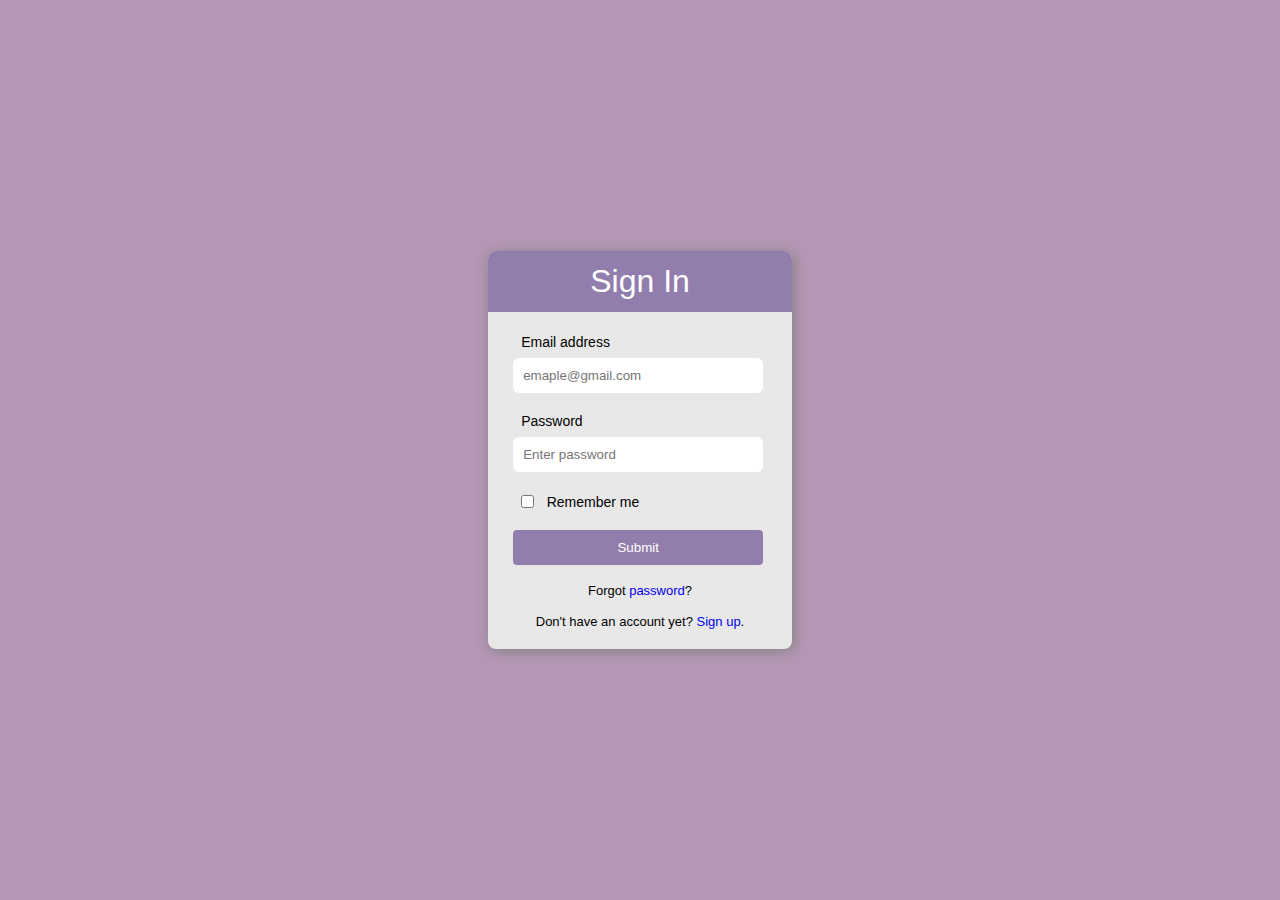
<file: index.html>
<!DOCTYPE html>
<html lang="en">
<head>
    <meta charset="UTF-8">
    <meta http-equiv="X-UA-Compatible" content="IE=edge">
    <meta name="viewport" content="width=device-width, initial-scale=1.0">
    <link rel="stylesheet" href="style.css">
    <title>Login | Welcome</title>
</head>
<body>

    <section id="login-card">

        <div id="header">
            <h1 id="card-title">Sign In</h1>
        </div>
        
        <form id="form">
        
          <div class="input-lines">
                <label for="email">Email address</label>
                <input type="email" placeholder="emaple@gmail.com">
            </div>

            <div class="input-lines">
                <label for="password">Password</label>
                <input type="email" placeholder="Enter password">
            </div>

            <div class="check-line">
                <input type="checkbox" name="Remember me" value="Remeber me">
                <label for="Remember me">Remember me</label>
            </div>

            <div class="cta-line">
                <button>Submit</button>
            </div>

            <p>Forgot <a href="#">password</a>?</p>

            <p>Don't have an account yet? <a href="signup.html">Sign up</a>.</p>
            


        </form>

    </section>
</body>
</html>
</file>
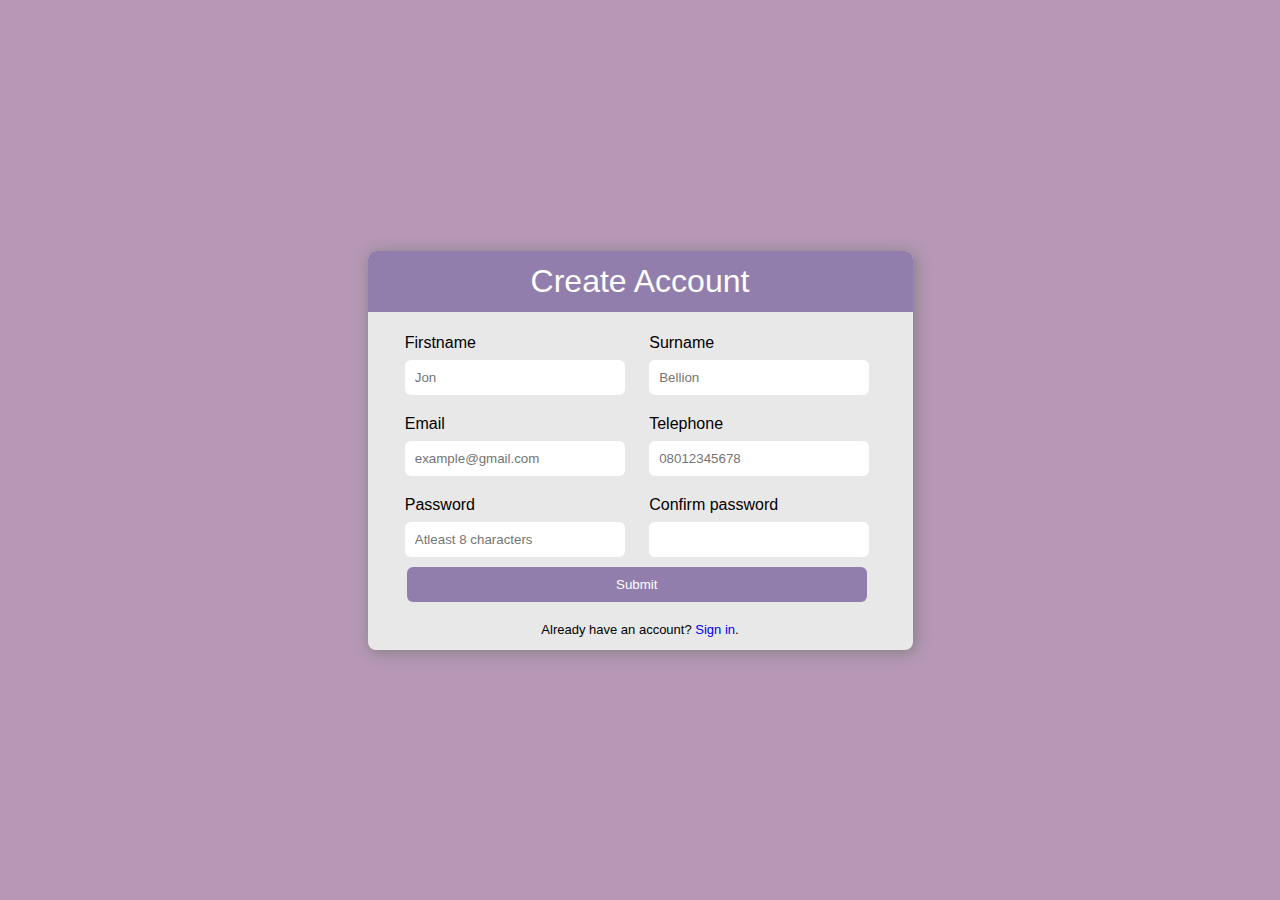
<file: signup.html>
<!DOCTYPE html>
<html lang="en">
<head>
    <meta charset="UTF-8">
    <meta http-equiv="X-UA-Compatible" content="IE=edge">
    <meta name="viewport" content="width=device-width, initial-scale=1.0">
    <link rel="stylesheet" href="signupstyle.css">
    <title>Sign up</title>
</head>
<body>
    <section id="signup-card">
        <div id="header">
            <h1 id="card-title">Create Account</h1>
        </div>

        <form id=form>

            <div class="row">
                <label>Firstname</label>
                <input type="text" placeholder="Jon">
            </div>

            <div class="row">
                <label>Surname</label>
                <input type="text" placeholder="Bellion">
            </div>

            <div class="row">
                <label>Email</label>
                <input type="email" placeholder="example@gmail.com">
            </div>

            <div class="row">
                <label>Telephone</label>
                <input type="tel" placeholder="08012345678">
            </div>

            <div class="row">
                <label>Password</label>
                <input type="password" placeholder="Atleast 8 characters">
            </div>

            <div class="row">
                <label>Confirm password</label>
                <input type="password">
            </div>

           <button>Submit</button>
        </form>

        <p>Already have an account? <a href="index.html">Sign in</a>.</p>

    </section>
</body>
</html>
</file>
<file: style.css>
* {
    margin: 0;
    padding: 0;
    box-sizing: border-box;
    font-family: sans-serif;
}

body {
    background-color: rgba(82, 9, 82, 0.425);
    display: flex;
    align-items: center;
    justify-content: center;
    min-height: 100vh;
    margin:0;
}

#login-card {
  background-color: rgb(233, 232, 232);
  box-shadow: 2px 2px 15px grey;
  border-radius: 8px;
  overflow: hidden;
  width:304px;
  max-width:100%
}

#header {
    padding: 12px 5%;
    background-color: rgb(146, 126, 172);
}

#header h1 {
    text-align: center;
    margin:0;
    font-weight: lighter;
    color: white;
    padding: 0px 10px;
}

#form {
    padding: 12px 5%;
}

.input-lines, .cta-line, .check-line {
    padding: 10px 10px ;
}

.input-lines label {
    font-weight: 545;
    display: inline-block;
    padding-bottom: 8px;
}

.check-line input, label {
    border-radius: 6px;
    align-items: center;
    font-weight:545;
    display: inline-block;
    vertical-align: middle;
    font-size:14px;
    margin-left:8px;
    align-items: center;
}
.input-lines input{
    display:block;
    width: 250px;
    padding:10px;
    border-radius: 6px;
    outline:none;
    border:none
}
button {
    width: 250px;
    padding: 10px;
    border-radius: 4px;
    outline:none;
    border:none;
    color:white;
    cursor:pointer;
    background-color: rgb(146, 126, 172);
}

p {
    text-align: center;
    font-size: small;
    padding: 8px;
    font-weight:700px;
}

p a {
    text-decoration: none;
}
</file>
<file: signupstyle.css>
* {
    margin: 0;
    padding:0;
    box-sizing: border-box;
    font-family: sans-serif;
}

body {
    display: flex;
    justify-content: center;
    align-items: center;
    background-color: rgba(82, 9, 82, 0.425);
    min-height: 100vh;
    margin:0;
}

#signup-card {
    background-color: rgb(233, 232, 232);
    box-shadow: 2px 2px 15px grey;
    width: 545px;
    max-width: 100%;
    border-radius: 8px;
    overflow: hidden;
}


#header {
    padding: 12px 5%;
    background-color: rgb(146, 126, 172);
}

#header h1 {
    text-align: center;
    margin:0;
    font-weight: lighter;
    color: white;
    padding: 0px 10px;
}

#form {
    padding: 12px 5%;
    display:block;
    
}
.row {
    display: inline-block;
    margin:10px
}
.row input {
    display:block;
    width: 220px;
    padding:10px;
    margin-top: 8px;
    border: none;
    outline:none;
    border-radius: 6px;
}
button {
    width:460px;
    margin:0px 12px;
    padding:10px;
    border-radius: 6px;
    outline:none;
    border:none;
    color:white;
    cursor:pointer;
    background-color: rgb(146, 126, 172);
}
p {
    text-align: center;
    font-size: small;
    padding: 8px;
    font-weight:700px;
    margin-bottom: 5px;
}
p a {
    text-decoration: none;
}
</file>
